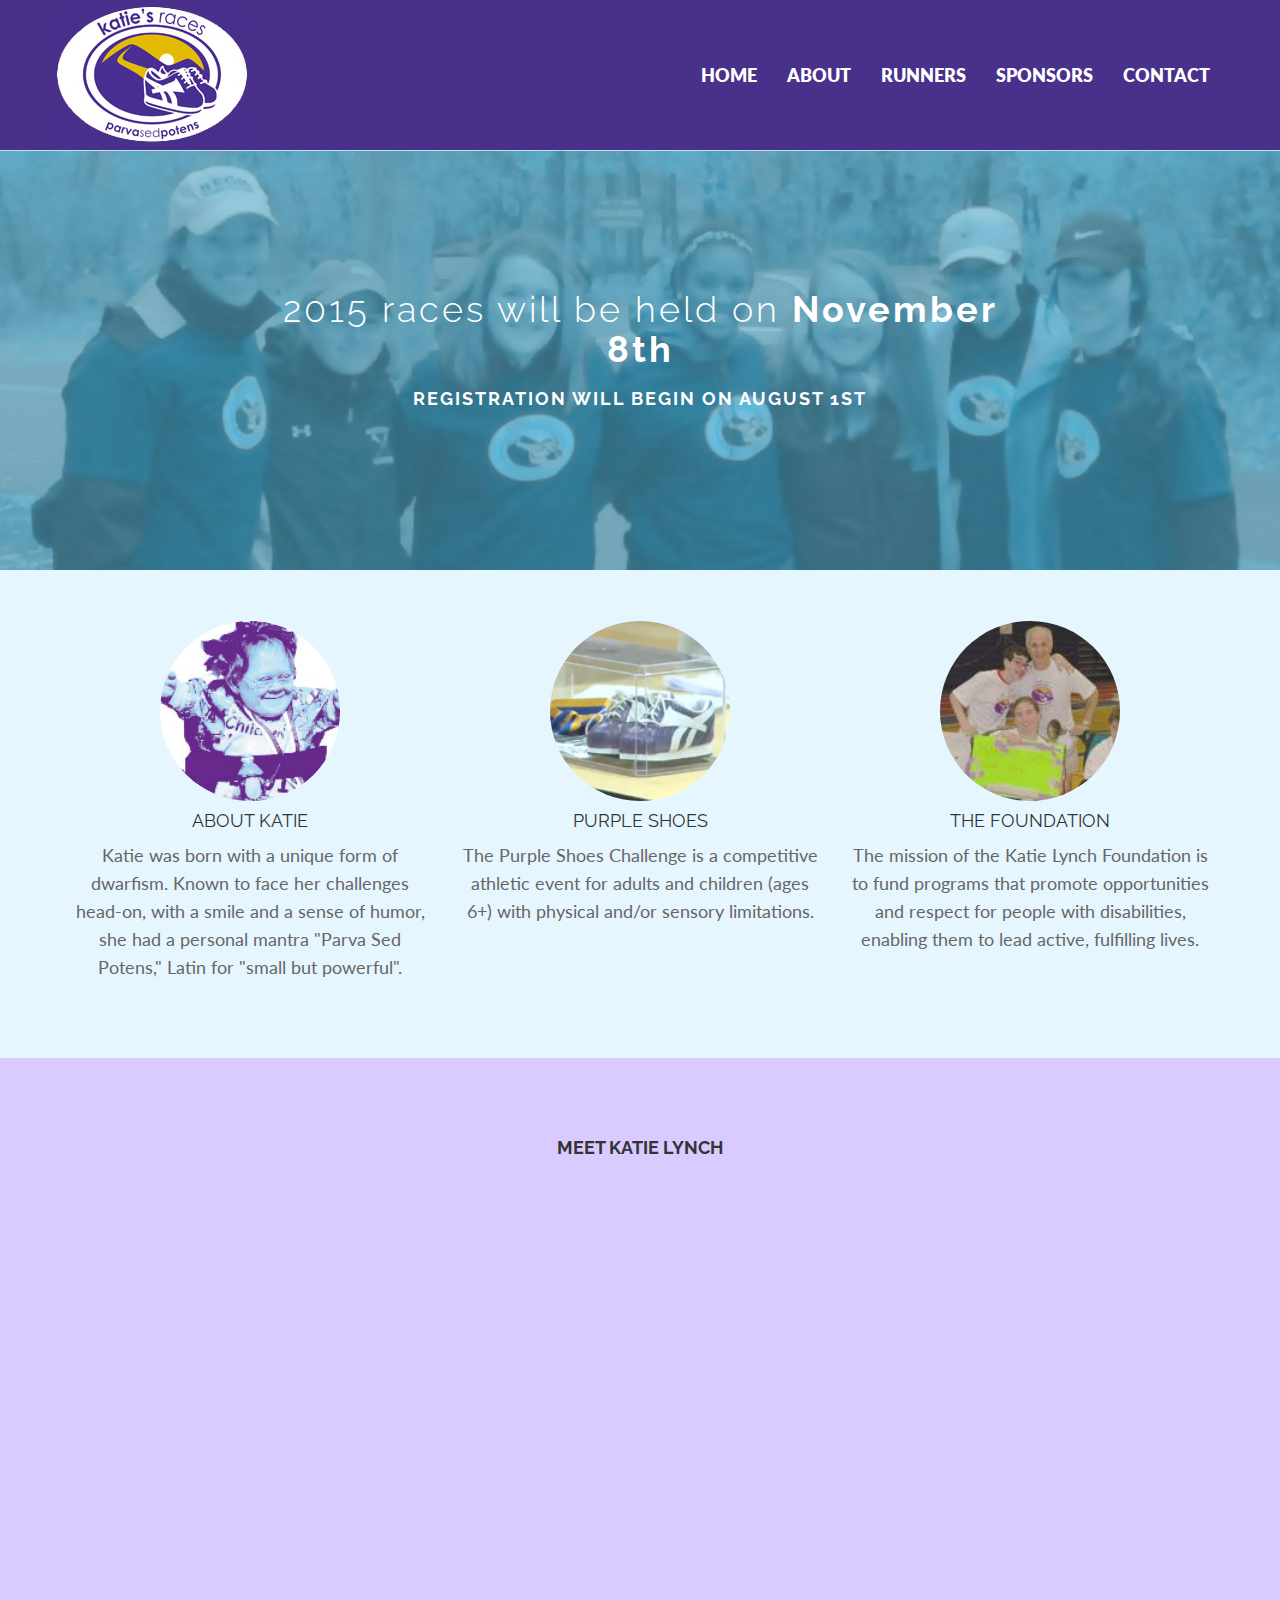
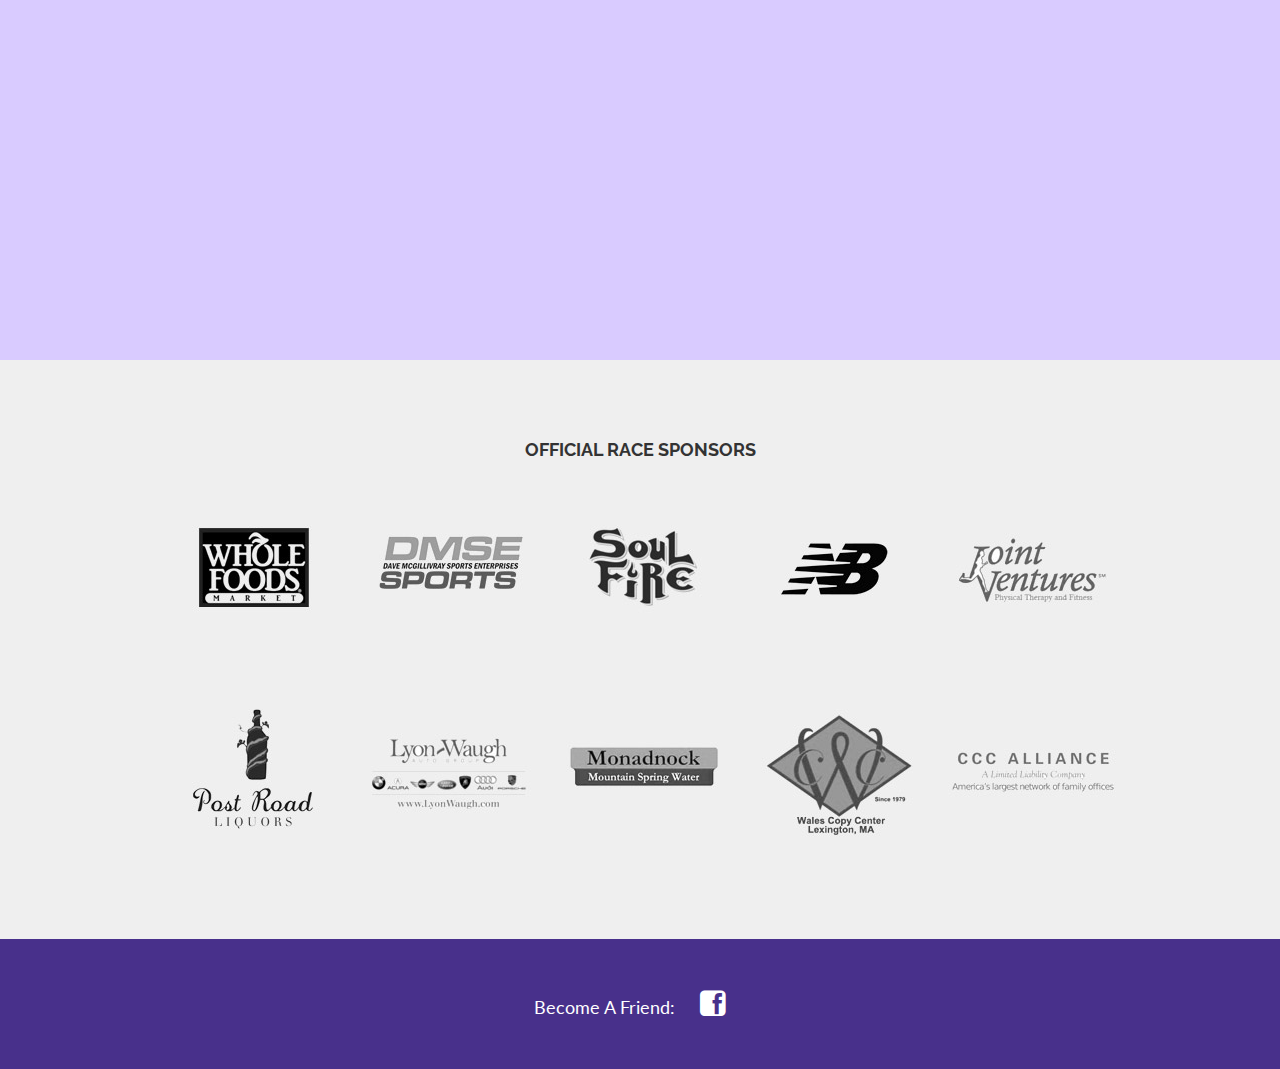
<file: index.html>
<!DOCTYPE html>
<html lang="en">
<head>
<meta charset="utf-8">
<meta http-equiv="X-UA-Compatible" content="IE=edge">
<meta name="viewport" content="width=device-width, initial-scale=1.0">
<meta name="description" content="">
<meta name="author" content="">
<link rel="shortcut icon" href="assets/ico/favicon.png">
<title>Katie's Races</title>
<!-- Bootstrap core CSS -->
<link href="assets/css/bootstrap.min.css" rel="stylesheet">
<link href="assets/css/font-awesome.min.css" rel="stylesheet">
<!-- Custom styles for this template -->
<link href="assets/css/main.css" rel="stylesheet">
<!-- HTML5 shim and Respond.js IE8 support of HTML5 elements and media queries -->
<!--[if lt IE 9]>
      <script src="https://oss.maxcdn.com/libs/html5shiv/3.7.0/html5shiv.js"></script>
      <script src="https://oss.maxcdn.com/libs/respond.js/1.3.0/respond.min.js"></script>
    <![endif]-->
</head>
<body>
<!-- navbar -->
<nav class="navbar navbar-inverse navbar-fixed-top">
  <div class="container">
    <div class="navbar-header">
      <button type="button" class="navbar-toggle" data-toggle="collapse" data-target=".navbar-collapse"> <span class="icon-bar"></span> <span class="icon-bar"></span> <span class="icon-bar"></span> </button>
      <a class="navbar-brand" href="#"></a> </div>
    <div class="navbar-collapse collapse">
      <ul class="nav navbar-nav navbar-right">
        <li><a href="index.html">HOME</a></li>
        <li><a href="#">ABOUT</a></li>
        <li><a href="#">RUNNERS</a></li>
        <li><a href="#">SPONSORS</a></li>
        <li><a href="contact.html">CONTACT</a></li>
      </ul>
    </div>
    <!--/.nav-collapse --> 
  </div>
</nav>
<div id="headerwrap">
  <div class="container">
    <div class="row centered">
      <div class="col-lg-8 col-lg-offset-2">
        <h1>2015 races will be held on <b>November 8th</b></h1>
        <h2>Registration will begin on August 1st</h2>
      </div>
    </div>
  </div>
</div>
<div class="container about">
  <div class="row centered"> <br>
    <br>
    <div class="col-lg-4">
      <div class="tilt"> <a href="#"><img class="img-circle" src="assets/img/katie1.jpg" width="180" alt=""></a> </div>
      <h4>ABOUT KATIE</h4>
      <p>Katie was born with a unique form of dwarfism. Known to face her challenges head-on, with a smile and a sense of humor, she had a personal mantra "Parva Sed Potens," Latin for "small but powerful".</p>
    </div>
    <!-- col-lg-4 -->
    
    <div class="col-lg-4">
      <div class="tilt"> <a href="#"><img class="img-circle" src="assets/img/shoes.jpg" width="180" alt=""></a> </div>
      <h4>PURPLE SHOES</h4>
      <p>The Purple Shoes Challenge is a competitive athletic event for adults and children (ages 6+) with physical and/or sensory limitations.</p>
    </div>
    <!-- col-lg-4 -->
    
    <div class="col-lg-4">
      <div class="tilt"> <a href="#"><img class="img-circle" src="assets/img/people1.jpg" width="180" alt=""></a> </div>
      <h4>THE FOUNDATION</h4>
      <p>The mission of the Katie Lynch Foundation is to fund programs that promote opportunities and respect for people with disabilities, enabling them to lead active, fulfilling lives.</p>
    </div>
    <!-- col-lg-4 --> 
  </div>
  <br>
  <br>
</div>
<!-- Meet -->
<div id="meet">
  <div class="container">
    <div class="row centered">
      <div class="col-lg-12">
        <h4>MEET KATIE LYNCH</h4>
        <p><br/>
          <br/>
        </p>
        <div class="container">
          <div class="row">
            <div class="col-lg-12">
              <div class="embed-responsive embed-responsive-16by9">
                <iframe class="embed-responsive-item" src="https://player.vimeo.com/video/35206909" width="500" height="409" frameborder="0" webkitallowfullscreen mozallowfullscreen allowfullscreen></iframe>
              </div>
            </div>
          </div>
        </div>
      </div>
    </div>
  </div>
</div>
<div id="sponsors">
  <div class="container">
    <div class="row centered">
      <h4>OFFICIAL RACE SPONSORS</h4>
      <div class="col-lg-2 col-lg-offset-1"> <img src="assets/img/sponsor1.jpg" alt=""> </div>
      <div class="col-lg-2"> <img src="assets/img/sponsor2.jpg" alt=""> </div>
      <div class="col-lg-2"> <img src="assets/img/sponsor3.jpg" alt=""> </div>
      <div class="col-lg-2"> <img src="assets/img/sponsor4.jpg" alt=""> </div>
      <div class="col-lg-2"> <img src="assets/img/sponsor5.jpg" alt=""> </div>
    </div>
    <!-- row -->
    <div class="row centered">
      <div class="col-lg-2 col-lg-offset-1"> <img src="assets/img/sponsor6.jpg" alt=""> </div>
      <div class="col-lg-2"> <img src="assets/img/sponsor7.jpg" alt=""> </div>
      <div class="col-lg-2"> <img src="assets/img/sponsor8.jpg" alt=""> </div>
      <div class="col-lg-2"> <img src="assets/img/sponsor9.jpg" alt=""> </div>
      <div class="col-lg-2"> <img src="assets/img/sponsor10.jpg" alt=""> </div>
    </div>
  </div>
</div>
<!-- Footer -->
<div id="footer">
  <div class="container">
    <div class="row centered"> Become A Friend: <a href="#"><i class="fa fa-facebook-square"></i></a> </div>
  </div>
</div>
<!-- Footer --> 
<!-- Bootstrap core JavaScript --> 
<script src="https://code.jquery.com/jquery-1.10.2.min.js"></script> 
<script src="assets/js/bootstrap.min.js"></script>
</body>
</html>
</file>
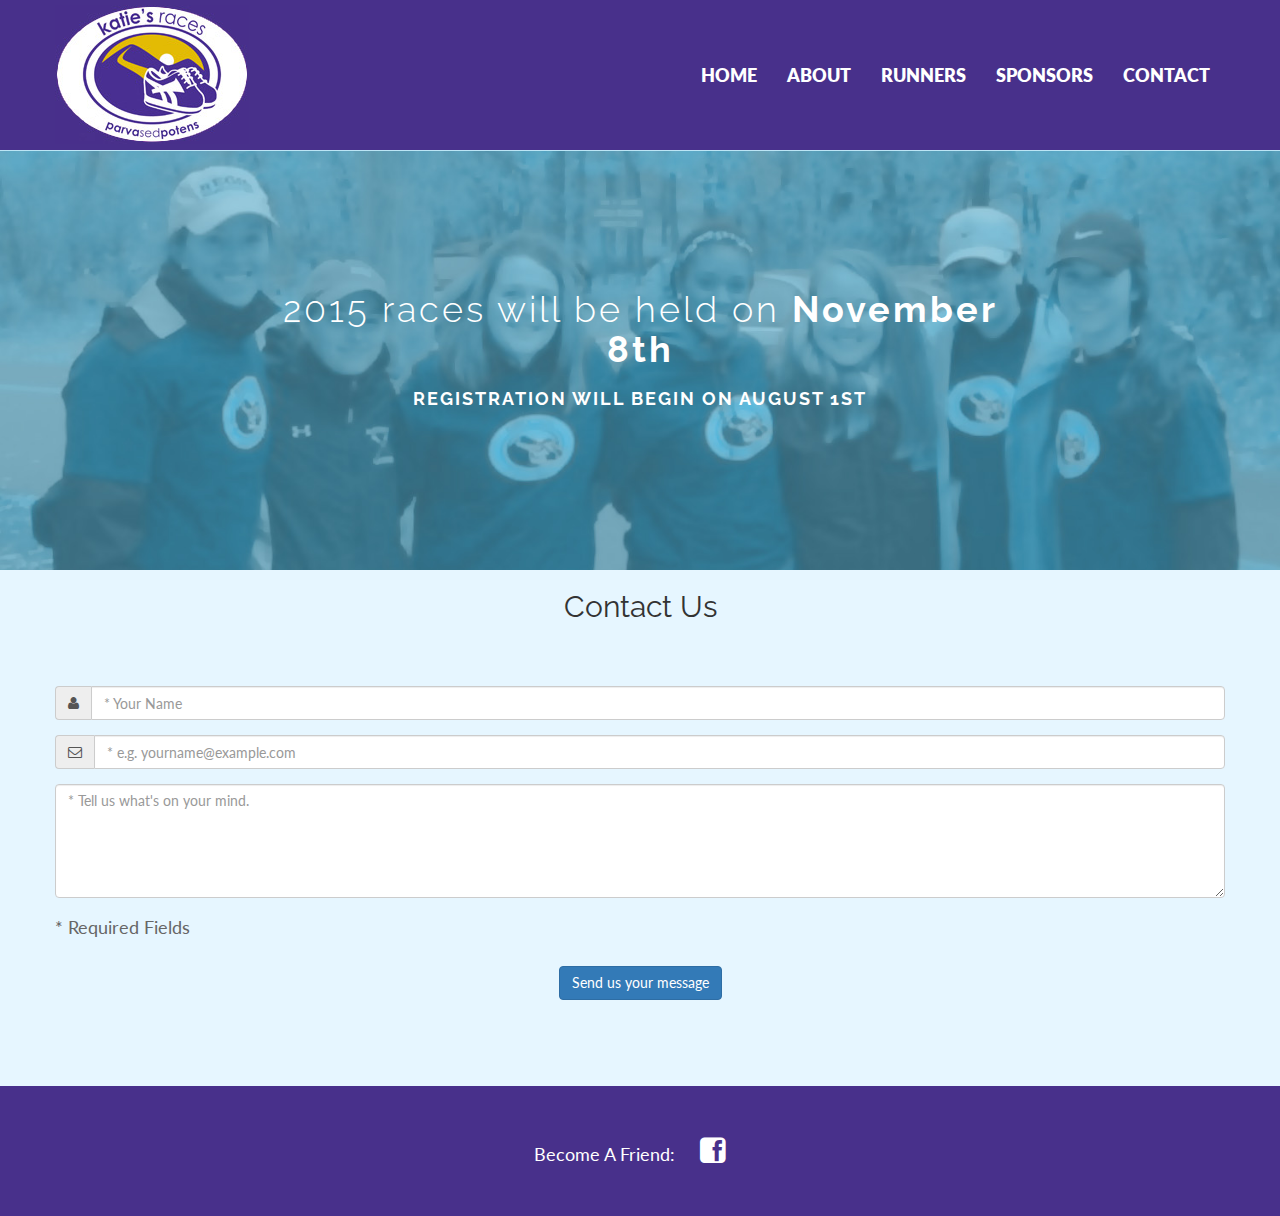
<file: contact.html>
<!DOCTYPE html>
<html lang="en">
<head>
<meta charset="utf-8">
<meta http-equiv="X-UA-Compatible" content="IE=edge">
<meta name="viewport" content="width=device-width, initial-scale=1.0">
<meta name="description" content="">
<meta name="author" content="">
<link rel="shortcut icon" href="assets/ico/favicon.png">
<title>Katie's Races</title>
<!-- Bootstrap core CSS -->
<link href="assets/css/bootstrap.min.css" rel="stylesheet">
<link href="assets/css/font-awesome.min.css" rel="stylesheet">
<!-- Custom styles for this template -->
<link href="assets/css/main.css" rel="stylesheet">
<!-- HTML5 shim and Respond.js IE8 support of HTML5 elements and media queries -->
<!--[if lt IE 9]>
      <script src="https://oss.maxcdn.com/libs/html5shiv/3.7.0/html5shiv.js"></script>
      <script src="https://oss.maxcdn.com/libs/respond.js/1.3.0/respond.min.js"></script>
    <![endif]-->
</head>
<body>
<!-- navbar -->
<nav class="navbar navbar-inverse navbar-fixed-top">
  <div class="container">
    <div class="navbar-header">
      <button type="button" class="navbar-toggle" data-toggle="collapse" data-target=".navbar-collapse"> <span class="icon-bar"></span> <span class="icon-bar"></span> <span class="icon-bar"></span> </button>
      <a class="navbar-brand" href="#"></a> </div>
    <div class="navbar-collapse collapse">
      <ul class="nav navbar-nav navbar-right">
        <li><a href="index.html">HOME</a></li>
        <li><a href="#">ABOUT</a></li>
        <li><a href="#">RUNNERS</a></li>
        <li><a href="#">SPONSORS</a></li>
        <li><a href="contact.php">CONTACT</a></li>
      </ul>
    </div>
    <!--/.nav-collapse --> 
  </div>
</nav>
<div id="headerwrap">
  <div class="container">
    <div class="row centered">
      <div class="col-lg-8 col-lg-offset-2">
        <h1>2015 races will be held on <b>November 8th</b></h1>
        <h2>Registration will begin on August 1st</h2>
      </div>
    </div>
  </div>
</div>
<div class="container about">
  <div class="row centered">
    <div class="col-lg-12">
      <h2>Contact Us</h2>
      <p><br/>
      </p>
      <form id="contact" name="contact" method="post" class="form-horizontal contact-us" novalidate>
        <div class="form-group has-feedback">
          <div class="input-group"> <span class="input-group-addon"><i class="fa fa-user"></i></span>
            <input class="form-control" type="text" id="name" name="name" placeholder="* Your Name">
          </div>
          <span class="glyphicon form-control-feedback" aria-hidden="true" id="name1"></span> </div>
        <div class="form-group has-feedback">
          <div class="input-group"> <span class="input-group-addon"><i class="fa fa-envelope-o"></i></span>
            <input class="form-control" type="text" id="email" name="email" placeholder="* e.g. yourname@example.com">
          </div>
          <span class="glyphicon form-control-feedback" aria-hidden="true" id="email1"></span> </div>
        <div class="form-group has-feedback">
          <textarea class="form-control" rows="5" id="message" name="message" placeholder="* Tell us what's on your mind."></textarea>
          <span class="glyphicon form-control-feedback" aria-hidden="true" id="message1"></span> </div>
        <div class="form-group">
          <p class="text-left">* Required Fields</p>
          <div class="pager submit">
            <button type="submit" class="btn btn-primary" id="submit">Send us your message</button>
          </div>
        </div>
      </form>
      <div id="success">
        <p><br/>
          <br/>
        </p>
        <p>Your message was sent successfully!</p>
        <p><br/>
          <br/>
        </p>
      </div>
      <div class="error_message"> </div>
      <div id="error">
        <p><br/>
          <br/>
        </p>
        <p>Something went wrong, try refreshing and submitting the form again.</p>
        <p><br/>
          <br/>
        </p>
      </div>
    </div>
    <!-- col-lg-12 --> 
  </div>
  <br>
  <br>
</div>

<!-- Footer -->
<div id="footer">
  <div class="container">
    <div class="row centered"> Become A Friend: <a href="#"><i class="fa fa-facebook-square"></i></a> </div>
  </div>
</div>
<!-- Footer --> 
<!-- Bootstrap core JavaScript --> 
<script src="https://code.jquery.com/jquery-1.10.2.min.js"></script> 
<script src="assets/js/bootstrap.min.js"></script> 
<script src="assets/js/jquery.form.js"></script> 
<script src="assets/js/jquery.validate.min.js"></script> 
<script src="assets/js/contact.js"></script>
</body>
</html>
</file>
<file: assets/css/main.css>
/* FONTS */
@import url(http://fonts.googleapis.com/css?family=Lato:300,400,700,900);
@import url(http://fonts.googleapis.com/css?family=Raleway:400,300,700,900);

body {
  background-color: #e6f6ff;
    font-family: "Lato";
    font-weight: 400;
    font-size: 18px;
    color: #666;
    -webkit-font-smoothing: antialiased;
    -webkit-overflow-scrolling: touch;
    margin-top: 70px;
}

h1, h2, h3, h4, h5, h6 {
    font-family: "Raleway";
    font-weight: 400;
    color: #333;
}

p {
    line-height: 28px;
    margin-bottom: 25px;
}

.centered {
    text-align: center;
}

/* Links */
a {
    color: #ffffff;
    word-wrap: break-word;

    -webkit-transition: color 0.1s ease-in, background 0.1s ease-in;
    -moz-transition: color 0.1s ease-in, background 0.1s ease-in;
    -ms-transition: color 0.1s ease-in, background 0.1s ease-in;
    -o-transition: color 0.1s ease-in, background 0.1s ease-in;
    transition: color 0.1s ease-in, background 0.1s ease-in;
}

a:hover,
a:focus {
    color: #e2bb04;
    text-decoration: none;
    outline: 0;
}

a:before,
a:after {
    -webkit-transition: color 0.1s ease-in, background 0.1s ease-in;
    -moz-transition: color 0.1s ease-in, background 0.1s ease-in;
    -ms-transition: color 0.1s ease-in, background 0.1s ease-in;
    -o-transition: color 0.1s ease-in, background 0.1s ease-in;
    transition: color 0.1s ease-in, background 0.1s ease-in;
}

 hr {
    display: block;
    height: 1px;
    border: 0;
    border-top: 1px solid #ccc;
    margin: 1em 0;
    padding: 0;
}

.navbar {
	font-weight: 800;
	font-size: 18px;
	padding-top: 5px;
	padding-bottom: 5px;
}
.navbar-brand {
   background: url(../img/katies-logo.jpg);
   background-repeat: no-repeat;
   background-size: 194px 139px;
   float: left;
    width: 194px;
   height: 139px;
   padding: 0px 0px;
}
.navbar-inverse {
	background: #48308b;
	border-color: #bbe5f5;
}

.navbar-inverse .navbar-nav > .active > a {
	background: none;
}

.navbar-inverse .navbar-nav > li > a:hover, .navbar-inverse .navbar-nav > li a:focus {
    color: #e2bb04;
}

.navbar-inverse .navbar-nav > li > a {
    color: #fff;
}

.navbar-inverse .navbar-brand {
	color: #999999;
	font-weight: bolder;
	font-size: 22px;
	letter-spacing: 1px;
}

.navbar-inverse .navbar-brand i {
	color: #ff7878;
	font-size: 22px;
	letter-spacing: 1px;
}

.navbar-inverse .navbar-toggle {
  background-color: #e2bb04;
  border-color: #ffffff;
}

/* Tilt It */
.tilt {
  -webkit-transition: all 0.5s ease;
     -moz-transition: all 0.5s ease;
       -o-transition: all 0.5s ease;
      -ms-transition: all 0.5s ease;
          transition: all 0.5s ease;
}
 
.tilt:hover {
  -webkit-transform: rotate(-10deg);
     -moz-transform: rotate(-10deg);
       -o-transform: rotate(-10deg);
      -ms-transform: rotate(-10deg);
          transform: rotate(-10deg);
}

/* header */
#headerwrap {
	background: url(../img/header-bg.jpg) no-repeat center top;
	padding-top:20px;
	text-align:center;
	background-attachment: relative;
	background-position: center center;
	min-height: 500px;
	width: 100%;
    -webkit-background-size: 100%;
    -moz-background-size: 100%;
    -o-background-size: 100%;
    background-size: 100%;
    -webkit-background-size: cover;
    -moz-background-size: cover;
    -o-background-size: cover;
    background-size: cover;
}

#headerwrap h1 {
	margin-top: 200px;
	color: #fff;
	font-size: 2em;
	font-weight: 300;
	letter-spacing: 3px;
}

#headerwrap h2 {
	color: #fff;
	font-size: 1em;
	font-weight: 700;
	letter-spacing: 2px;
	text-transform: uppercase;
}

/*  meet */
#meet {
	background: #d9cbff;
	padding-top: 70px;
	padding-bottom: 70px;
	text-align: center;
}

#meet h4 {
	font-weight: 700;
}

/* Sponsors */
#sponsors {
	background: #efefef;
	padding-top: 70px;
	padding-bottom: 70px;
	text-align: center;
}

#sponsors h4 {
	font-weight: 700;
}

/* Footer */
#footer {
	color: #fff;
	background: #48308b;
	padding-top: 30px;
	padding-bottom: 30px;
}

#footer i {
	color: #ffffff;
	font-size: 30px;
	padding: 20px;
}

#footer i:hover {
	color: #e2bb04;
}
/* Form */
   #success, #error {
    display:none;
}
#success span, #error span {
    display:block;
    position:absolute;
    top:0;
    width:100%;
}
#success span p, #error span p {
    margin-top:6em;
}
#success span p {
    color:#9bd32d;
}
#error span p {
    color:#c0392b;
</file>
